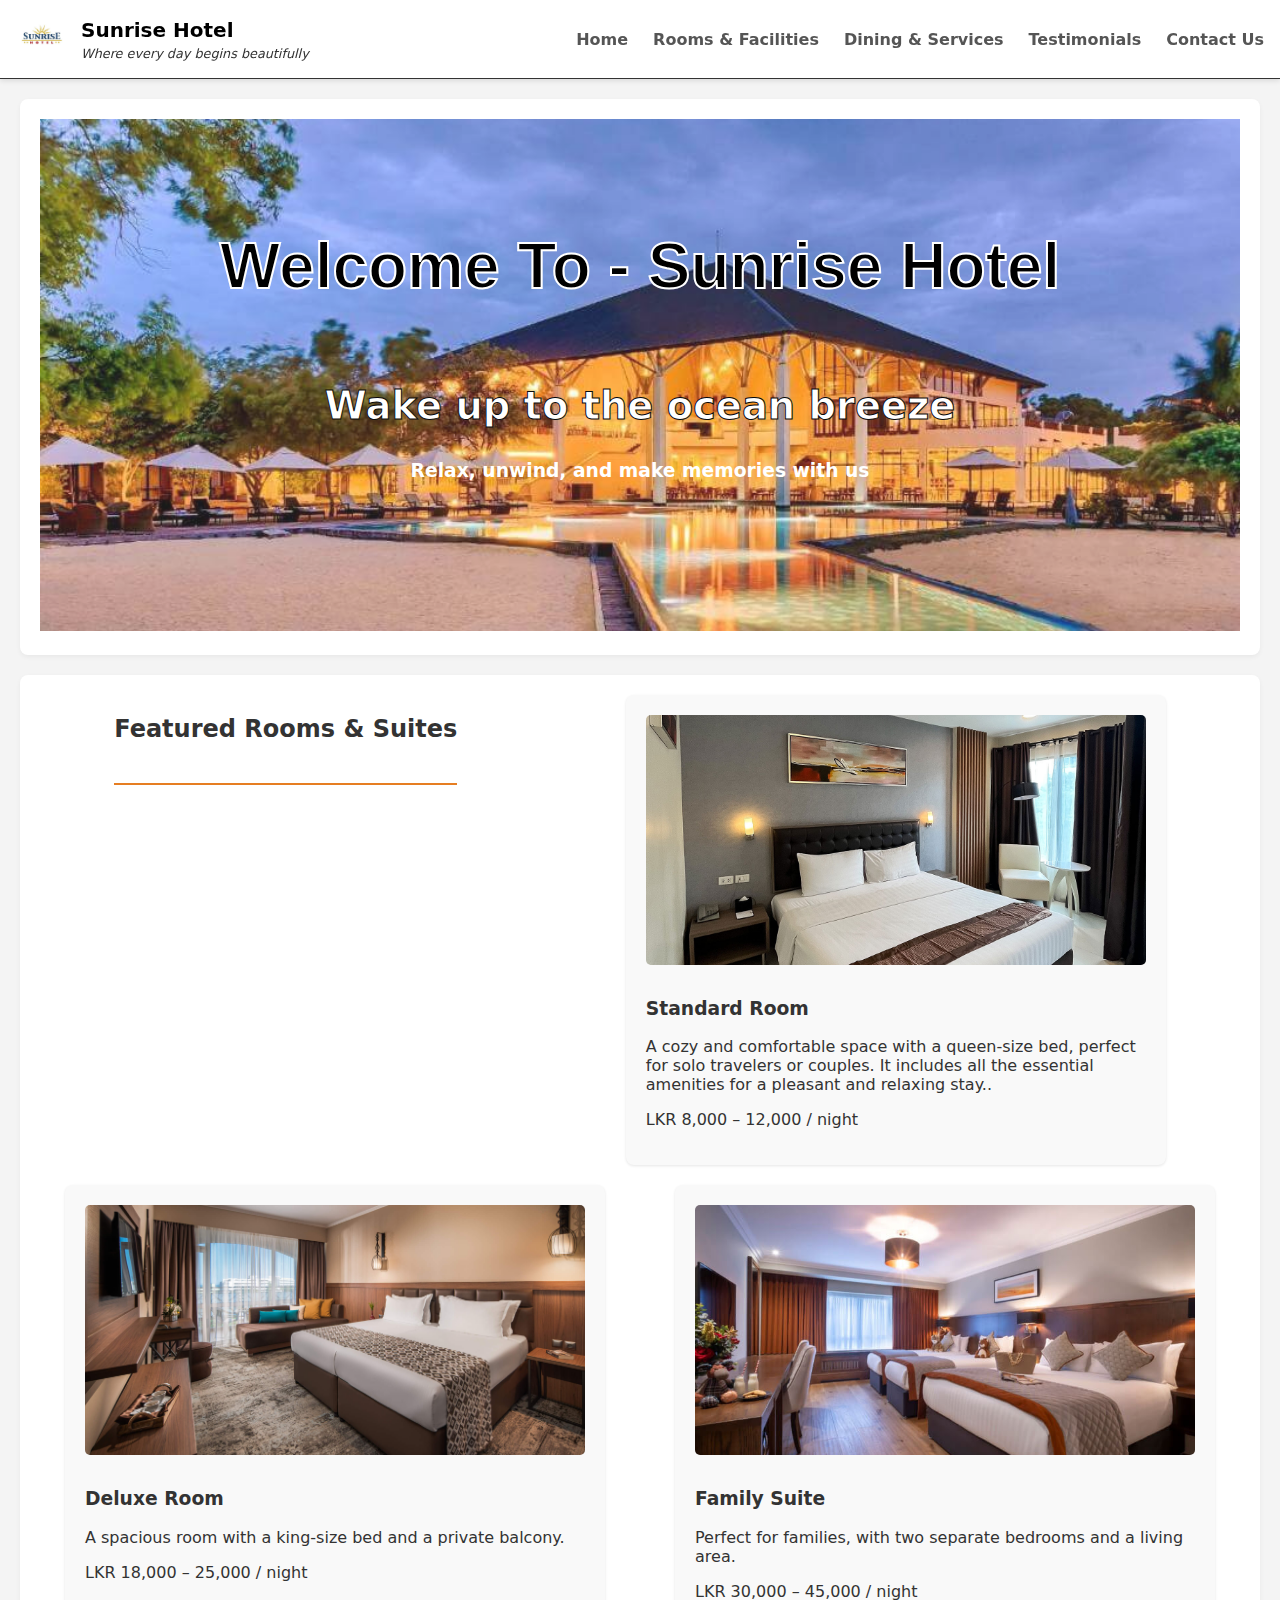
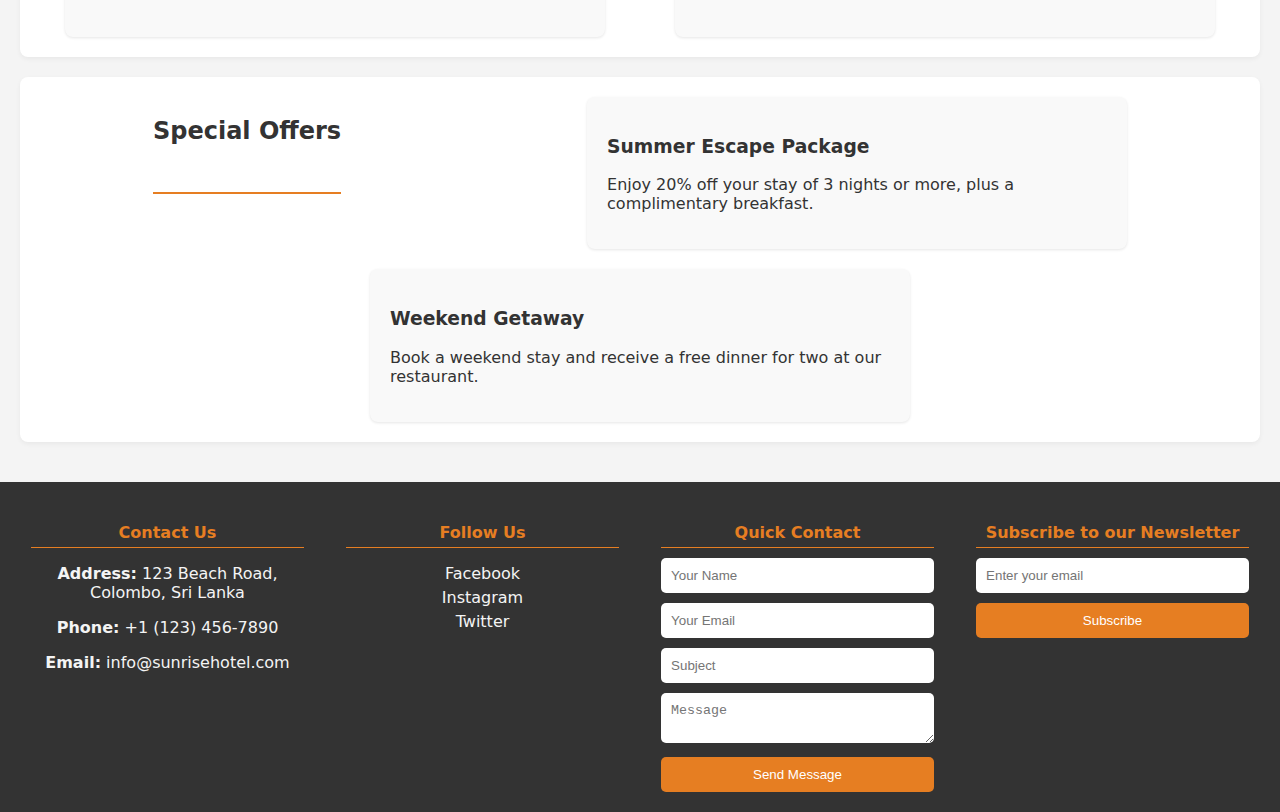
<file: index.html>
<!DOCTYPE html>
<html lang="en">

<head>
    <meta charset="UTF-8">
    <meta name="viewport" content="width=device-width, initial-scale=1">
    <title>Sunrise Hotel - Home</title>
    <link rel="stylesheet" href="css/style.css">
    <link rel="icon" href="images/logo.jpg">
</head>

<body>

    <!--Header Section-->

    <header>
        <div class="logo-container">
            <a href="index.html" aria-label="Sunrise Hotel home">
                <img src="images/logo.jpg" alt="Sunrise Hotel Logo" class="logo">
            </a>

            <div class="hotel-name">
                <h1>Sunrise Hotel</h1>
                <p class="slogan">Where every day begins beautifully</p>
            </div>

        </div>
        <nav class="navbar">

            <button class="menu-toggle" aria-label="Toggle navigation">☰</button>


            <ul id="nav-menu">

                <li><a href="index.html">Home</a></li>
                <li><a href="room.html">Rooms & Facilities</a></li>
                <li><a href="dining.html">Dining & Services</a></li>
                <li><a href="testimonials.html">Testimonials</a></li>
                <li><a href="contact.html">Contact Us</a></li>
            </ul>
        </nav>
    </header>

    <!--Hero Section-->

    <main>
        <section class="hero-banner">

            <img src="images/Hotel Background (1).jpg" alt="Hotel Background">
            <div class="hero-text">
                <h1>Welcome To - Sunrise Hotel</h1>
                <h2>Wake up to the ocean breeze</h2>
                <h3>Relax, unwind, and make memories with us</h3>

            </div>

        </section>

        <!--Featured Room Section-->

        <section class="featured-rooms">

            <h2 class="f1">Featured Rooms & Suites</h2>

            <div class="room-card">
                <img src="images/Standard Room.jpg" alt="Standrad Room">
                <h3>Standard Room</h3>
                <p>A cozy and comfortable space with a queen-size bed, perfect for solo travelers or couples. It
                    includes all the essential amenities for a pleasant and relaxing stay..</p>
                <p class="price">LKR 8,000 – 12,000 / night</p>
            </div>

            <div class="room-card">
                <img src="images/Dulux Room.jpg" alt="Deluxe Room">
                <h3>Deluxe Room</h3>
                <p>A spacious room with a king-size bed and a private balcony.</p>
                <p class="price">LKR 18,000 – 25,000 / night</p>
            </div>
            <div class="room-card">
                <img src="images/Family Room.jpg" alt="Family Suite">
                <h3>Family Suite</h3>
                <p>Perfect for families, with two separate bedrooms and a living area.</p>
                <p class="price"> LKR 30,000 – 45,000 / night </p>
            </div>

        </section>

        <!--Special Offers Section-->

        <section class="special-offers">
            <h2>Special Offers</h2>
            <div class="offer-card">
                <h3>Summer Escape Package</h3>
                <p>Enjoy 20% off your stay of 3 nights or more, plus a complimentary breakfast.</p>
            </div>
            <div class="offer-card">
                <h3>Weekend Getaway</h3>
                <p>Book a weekend stay and receive a free dinner for two at our restaurant.</p>
            </div>
        </section>
    </main>


    <script>
        document.querySelector(".menu-toggle").addEventListener("click", function () {
            document.getElementById("nav-menu").classList.toggle("show");
        });
    </script>


    <!--Footer Section-->

    <footer>
        <div class="footer-content">

            <!--Contact Us-->

            <div class="contact-info">
                <h4>Contact Us</h4>
                <p><strong>Address:</strong> 123 Beach Road, Colombo, Sri Lanka</p>
                <p><strong>Phone:</strong> +1 (123) 456-7890</p>
                <p><strong>Email:</strong> info@sunrisehotel.com</p>
            </div>

            <!--Social Medias-->

            <div class="social-media">
                <h4>Follow Us</h4>
                <ul>
                    <li><a href="#">Facebook</a></li>
                    <li><a href="#">Instagram</a></li>
                    <li><a href="#">Twitter</a></li>
                </ul>
            </div>

            <!--Quick Contact-->

            <div class="contact-form-footer">
                <h4>Quick Contact</h4>
                <form action="#" method="post">
                    <input type="text" name="name" placeholder="Your Name">
                    <input type="email" name="email" placeholder="Your Email">
                    <input type="text" name="subject" placeholder="Subject">
                    <textarea name="message" placeholder="Message"></textarea>
                    <button type="submit">Send Message</button>
                </form>
            </div>

            <!--Newsletter-->

            <div class="newsletter-section">
                <h4>Subscribe to our Newsletter</h4>
                <form action="#" method="post">
                    <input type="email" name="newsletter-email" placeholder="Enter your email">
                    <button type="submit">Subscribe</button>
                </form>
            </div>
        </div>
    </footer>
</body>

</html>
</file>
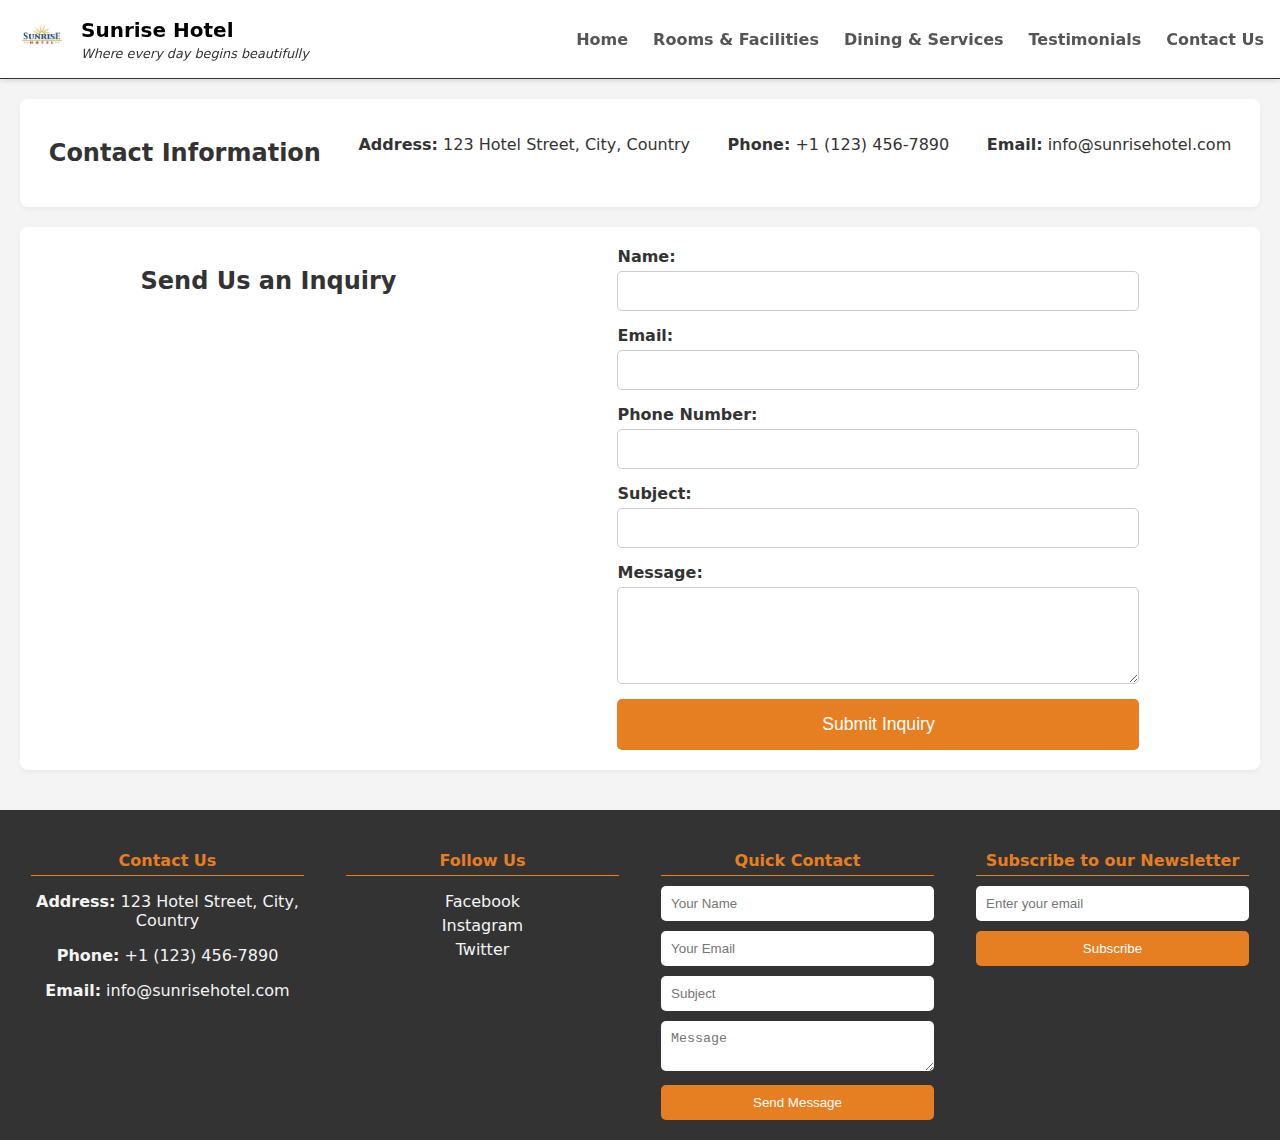
<file: contact.html>
<!DOCTYPE html>
<html lang="en">

<head>
    <meta charset="UTF-8">
    <meta name="viewport" content="width=device-width, initial-scale=1.0">
    <title>Contact Us - Sunrise Hotel</title>
    <link rel="stylesheet" href="css/style.css">
    <link rel="icon" href="images/logo.jpg">
</head>

<body>

    <!--Header Section-->

    <header>
        <div class="logo-container">
            <a href="index.html" aria-label="Sunrise Hotel home">
                <img src="images/logo.jpg" alt="Sunrise Hotel Logo" class="logo">
            </a>
            <div class="hotel-name">
                <h1>Sunrise Hotel</h1>
                <p class="slogan">Where every day begins beautifully</p>
            </div>
        </div>
        <nav class="navbar">

            <button class="menu-toggle" aria-label="Toggle navigation">☰</button>

            <ul id="nav-menu">

                <li><a href="index.html">Home</a></li>
                <li><a href="room.html">Rooms & Facilities</a></li>
                <li><a href="dining.html">Dining & Services</a></li>
                <li><a href="testimonials.html">Testimonials</a></li>
                <li><a href="contact.html">Contact Us</a></li>
            </ul>
        </nav>
    </header>

    <!--Contact Details Section-->

    <main>
        <section class="contact-details">
            <h2>Contact Information</h2>
            <p><strong>Address:</strong> 123 Hotel Street, City, Country</p>
            <p><strong>Phone:</strong> +1 (123) 456-7890</p>
            <p><strong>Email:</strong> info@sunrisehotel.com</p>
        </section>

        <section class="inquiry-form-section">
            <h2>Send Us an Inquiry</h2>
            <form action="#" method="post" class="inquiry-form">
                <div class="form-group">
                    <label for="name">Name:</label>
                    <input type="text" id="name" name="name" required>
                </div>
                <div class="form-group">
                    <label for="email">Email:</label>
                    <input type="email" id="email" name="email" required>
                </div>
                <div class="form-group">
                    <label for="phone">Phone Number:</label>
                    <input type="tel" id="phone" name="phone">
                </div>
                <div class="form-group">
                    <label for="subject">Subject:</label>
                    <input type="text" id="subject" name="subject" required>
                </div>
                <div class="form-group">
                    <label for="message">Message:</label>
                    <textarea id="message" name="message" rows="5" required></textarea>
                </div>
                <button type="submit" class="submit-btn">Submit Inquiry</button>
            </form>
        </section>
    </main>


    <script>
        document.querySelector(".menu-toggle").addEventListener("click", function () {
            document.getElementById("nav-menu").classList.toggle("show");
        });
    </script>


    <!--Footer Section-->

    <footer>

        <!--Contact Us-->

        <div class="footer-content">
            <div class="contact-info">
                <h4>Contact Us</h4>
                <p><strong>Address:</strong> 123 Hotel Street, City, Country</p>
                <p><strong>Phone:</strong> +1 (123) 456-7890</p>
                <p><strong>Email:</strong> info@sunrisehotel.com</p>
            </div>

            <!--Social Medias-->

            <div class="social-media">
                <h4>Follow Us</h4>
                <ul>
                    <li><a href="#">Facebook</a></li>
                    <li><a href="#">Instagram</a></li>
                    <li><a href="#">Twitter</a></li>
                </ul>
            </div>

            <!--Quick Contact-->

            <div class="contact-form-footer">
                <h4>Quick Contact</h4>
                <form action="#" method="post">
                    <input type="text" name="name" placeholder="Your Name">
                    <input type="email" name="email" placeholder="Your Email">
                    <input type="text" name="subject" placeholder="Subject">
                    <textarea name="message" placeholder="Message"></textarea>
                    <button type="submit">Send Message</button>
                </form>
            </div>

            <!--Newsletter-->

            <div class="newsletter-section">
                <h4>Subscribe to our Newsletter</h4>
                <form action="#" method="post">
                    <input type="email" name="newsletter-email" placeholder="Enter your email">
                    <button type="submit">Subscribe</button>
                </form>
            </div>
        </div>
    </footer>
</body>

</html>
</file>
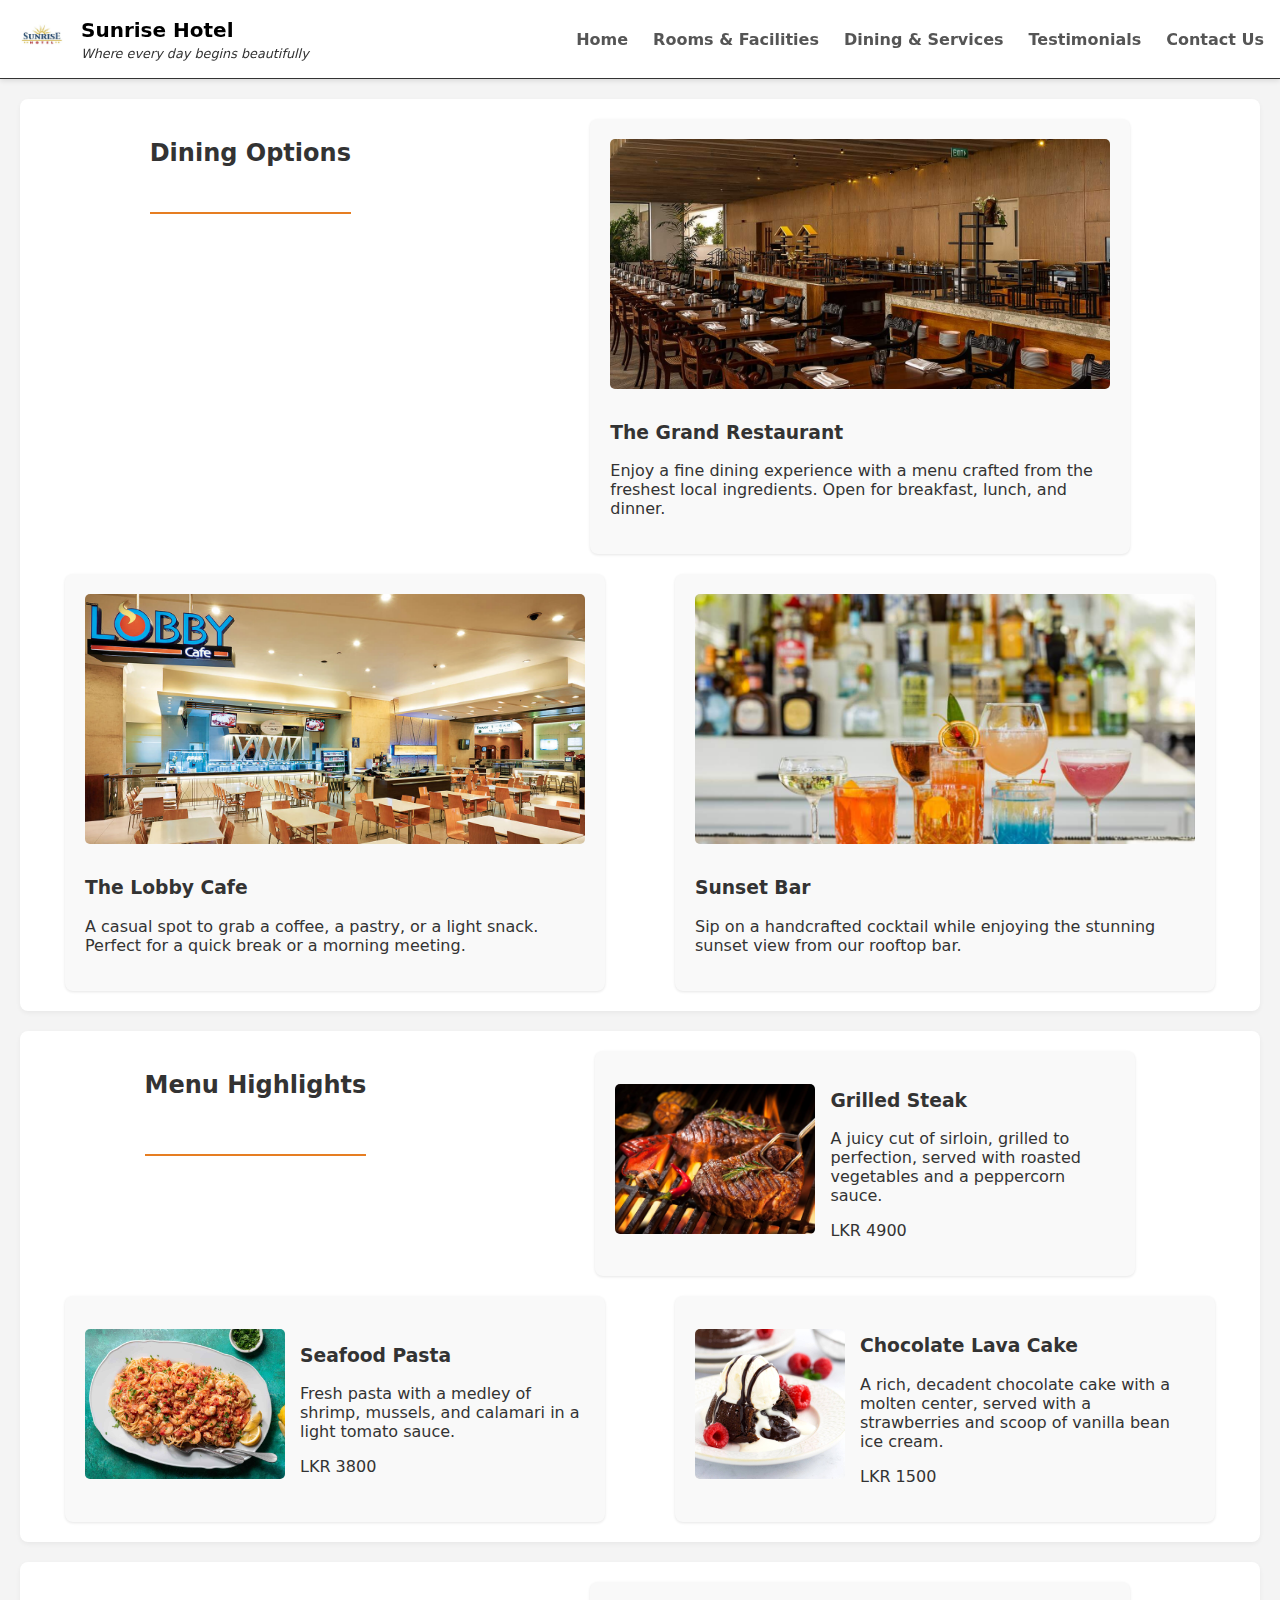
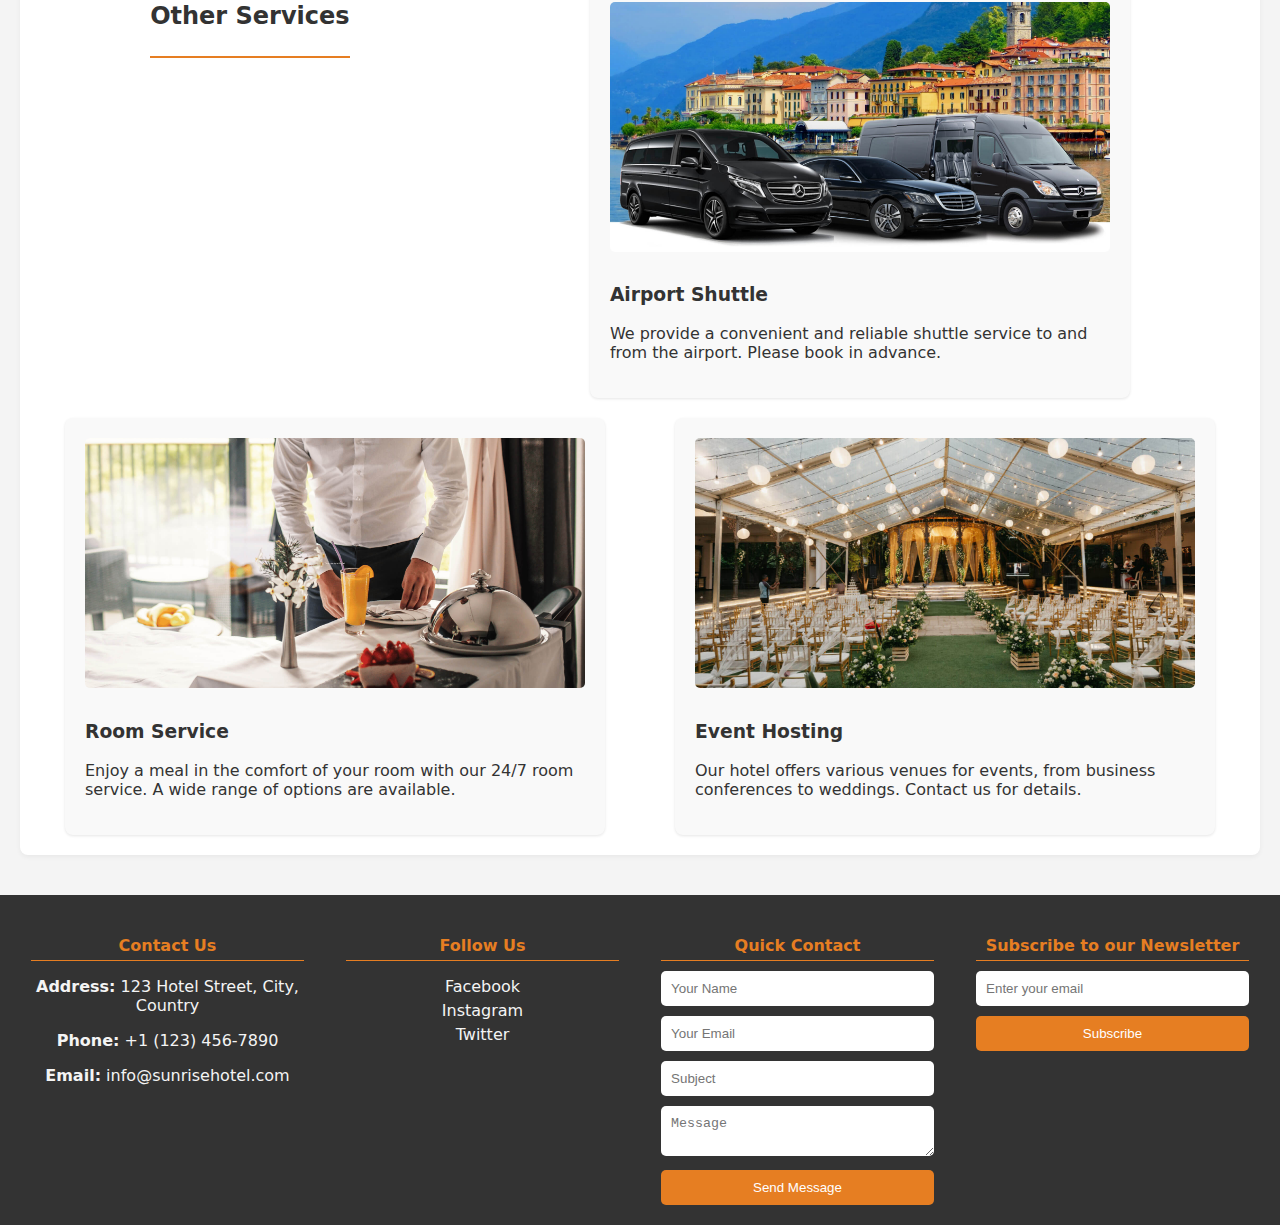
<file: dining.html>
<!DOCTYPE html>
<html lang="en">

<head>
    <meta charset="UTF-8">
    <meta name="viewport" content="width=device-width, initial-scale=1.0">
    <title>Dining & Services - Sunrise Hotel</title>
    <link rel="stylesheet" href="css/style.css">
    <link rel="icon" href="images/logo.jpg">
</head>

<body>

    <!--Header Section-->

    <header>
        <div class="logo-container">
            <a href="index.html" aria-label="Sunrise Hotel home">
                <img src="images/logo.jpg" alt="Sunrise Hotel Logo" class="logo">
            </a>
            <div class="hotel-name">
                <h1>Sunrise Hotel</h1>
                <p class="slogan">Where every day begins beautifully</p>
            </div>
        </div>

        <nav class="navbar">

            <button class="menu-toggle" aria-label="Toggle navigation">☰</button>

            <ul id="nav-menu">

                <li><a href="index.html">Home</a></li>
                <li><a href="room.html">Rooms & Facilities</a></li>
                <li><a href="dining.html">Dining & Services</a></li>
                <li><a href="testimonials.html">Testimonials</a></li>
                <li><a href="contact.html">Contact Us</a></li>
            </ul>
        </nav>
    </header>

    <!--Dining Options Section-->

    <main>
        <section class="dining-options">
            <h2>Dining Options</h2>

            <!--Restaurant Card-->

            <div class="dining-card">
                <img src="images/Restaurant 2 (1).jpg" alt="Restaurant">
                <h3>The Grand Restaurant</h3>
                <p>Enjoy a fine dining experience with a menu crafted from the freshest local ingredients. Open for
                    breakfast, lunch, and dinner.</p>
            </div>

            <!--Cafe Card-->

            <div class="dining-card">
                <img src="images/Loby Cafe (1).jpg" alt="Cafe">
                <h3>The Lobby Cafe</h3>
                <p>A casual spot to grab a coffee, a pastry, or a light snack. Perfect for a quick break or a morning
                    meeting.</p>
            </div>

            <!--Bar Card-->

            <div class="dining-card">
                <img src="images/Sunset Bar (1).jpg" alt="Bar">
                <h3>Sunset Bar</h3>
                <p>Sip on a handcrafted cocktail while enjoying the stunning sunset view from our rooftop bar.</p>
            </div>
        </section>

        <!--Menu Highlights Section-->

        <section class="menu-highlights">
            <h2>Menu Highlights</h2>

            <!--Grilled Steak Card-->

            <div class="menu-item">
                <img src="images/Grilled Steak (1).jpg" alt="Grilled Steak">
                <div class="item-details">
                    <h3>Grilled Steak</h3>
                    <p>A juicy cut of sirloin, grilled to perfection, served with roasted vegetables and a peppercorn
                        sauce.</p>
                    <p class="price">LKR 4900</p>
                </div>
            </div>

            <!--Seafood Pasta Card-->

            <div class="menu-item">
                <img src="images/Seafood Pasta (1).jpg" alt="Seafood Pasta">
                <div class="item-details">
                    <h3>Seafood Pasta</h3>
                    <p>Fresh pasta with a medley of shrimp, mussels, and calamari in a light tomato sauce.</p>
                    <p class="price">LKR 3800</p>
                </div>
            </div>

            <!--Lava Cake Card-->

            <div class="menu-item">
                <img src="images/Lava Cake (1).jpg" alt="Chocolate Lava Cake">
                <div class="item-details">
                    <h3>Chocolate Lava Cake</h3>
                    <p>A rich, decadent chocolate cake with a molten center, served with a strawberries and scoop of
                        vanilla bean ice
                        cream.</p>
                    <p class="price">LKR 1500</p>
                </div>
            </div>
        </section>

        <!--Other Services Section-->

        <section class="other-services">
            <h2>Other Services</h2>

            <!--Airport Shuttle Card-->

            <div class="service-card">
                <img src="images/Shuttle Service.jpg" alt="Airport Shuttle">
                <h3>Airport Shuttle</h3>
                <p>We provide a convenient and reliable shuttle service to and from the airport. Please book in advance.
                </p>
            </div>

            <!--Room Service Card-->

            <div class="service-card">
                <img src="images/Room Service.jpg" alt="Room Service">
                <h3>Room Service</h3>
                <p>Enjoy a meal in the comfort of your room with our 24/7 room service. A wide range of options are
                    available.</p>
            </div>

            <!--Event Hosting Card-->

            <div class="service-card">
                <img src="images/Event Hosting 1 (1).jpg" alt="Event Hosting">
                <h3>Event Hosting</h3>
                <p>Our hotel offers various venues for events, from business conferences to weddings. Contact us for
                    details.</p>
            </div>
        </section>
    </main>

     <script>
        document.querySelector(".menu-toggle").addEventListener("click", function () {
            document.getElementById("nav-menu").classList.toggle("show");
        });
    </script>

    <!--Footer Section-->

    <footer>
        <div class="footer-content">

            <!--Contact Us-->

            <div class="contact-info">
                <h4>Contact Us</h4>
                <p><strong>Address:</strong> 123 Hotel Street, City, Country</p>
                <p><strong>Phone:</strong> +1 (123) 456-7890</p>
                <p><strong>Email:</strong> info@sunrisehotel.com</p>
            </div>

            <!--Social Medias-->

            <div class="social-media">
                <h4>Follow Us</h4>
                <ul>
                    <li><a href="#">Facebook</a></li>
                    <li><a href="#">Instagram</a></li>
                    <li><a href="#">Twitter</a></li>
                </ul>
            </div>

            <!--Quick Contact-->

            <div class="contact-form-footer">
                <h4>Quick Contact</h4>
                <form action="#" method="post">
                    <input type="text" name="name" placeholder="Your Name">
                    <input type="email" name="email" placeholder="Your Email">
                    <input type="text" name="subject" placeholder="Subject">
                    <textarea name="message" placeholder="Message"></textarea>
                    <button type="submit">Send Message</button>
                </form>
            </div>

            <!--Newsletter-->

            <div class="newsletter-section">
                <h4>Subscribe to our Newsletter</h4>
                <form action="#" method="post">
                    <input type="email" name="newsletter-email" placeholder="Enter your email">
                    <button type="submit">Subscribe</button>
                </form>
            </div>
        </div>
    </footer>
</body>

</html>
</file>
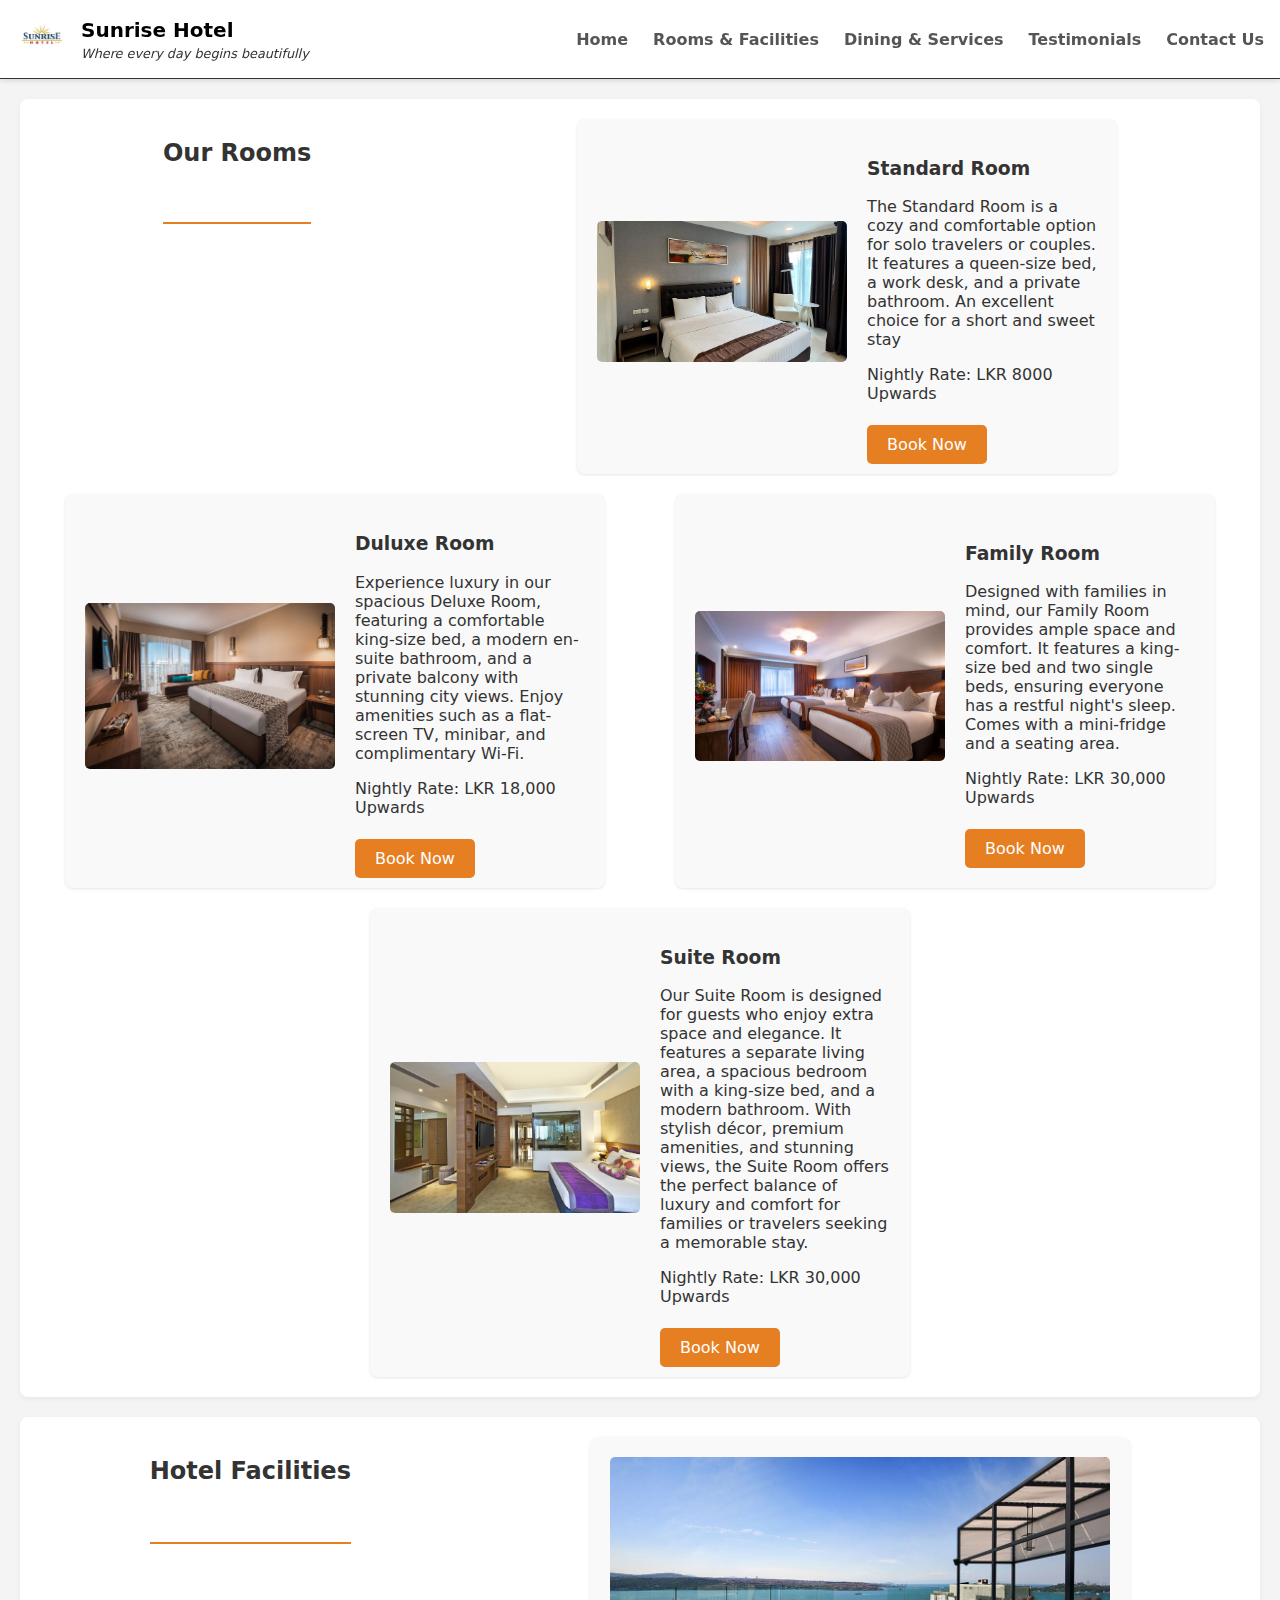
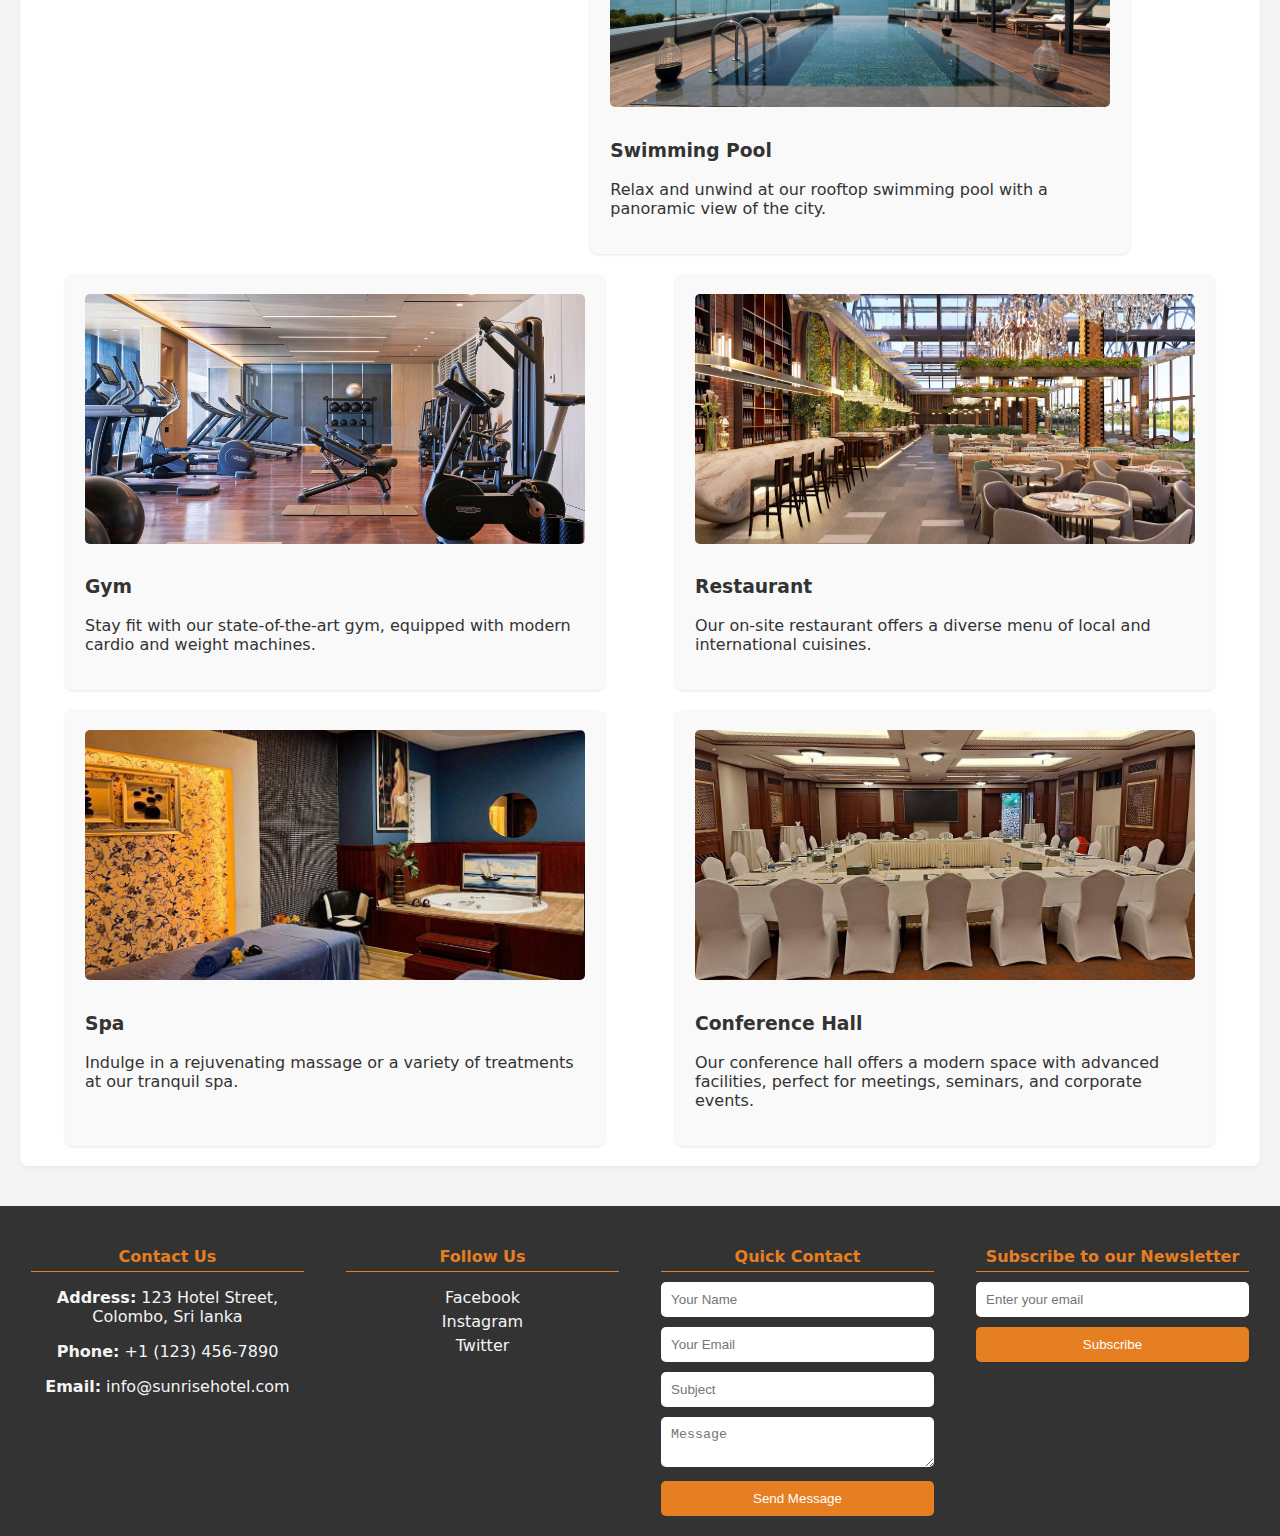
<file: room.html>
<!DOCTYPE html>
<html lang="en">

<head>
    <meta charset="UTF-8">
    <meta name="viewport" content="width=device-width, initial-scale=1.0">
    <title>Rooms & Facilities - Sunrise Hotel</title>
    <link rel="stylesheet" href="css/style.css">
    <link rel="icon" href="images/logo.jpg">
</head>

<body>

<!--Header Section-->

    <header>
        <div class="logo-container">
            <a href="index.html" aria-label="Sunrise Hotel home">
                <img src="images/logo.jpg" alt="Sunrise Hotel Logo" class="logo">
            </a>
            <div class="hotel-name">
                <h1>Sunrise Hotel</h1>
                <p class="slogan">Where every day begins beautifully</p>
            </div>

        </div>

        <nav class="navbar">

             <button class="menu-toggle" aria-label="Toggle navigation">☰</button>

            <ul id="nav-menu">
                
                <li><a href="index.html">Home</a></li>
                <li><a href="room.html">Rooms & Facilities</a></li>
                <li><a href="dining.html">Dining & Services</a></li>
                <li><a href="testimonials.html">Testimonials</a></li>
                <li><a href="contact.html">Contact Us</a></li>
            </ul>
        </nav>
    </header>


<!--Our Rooms Section-->

    <main>

        <!--Standard Room Card-->

        <section class="room-types">
            <h2>Our Rooms</h2>
            <div class="room-details-card">
                <img src="images/Standard Room.jpg" alt="Standard Room">
                <div class="room-info">
                    <h3>Standard Room</h3>
                    <p>The Standard Room is a cozy and comfortable option for solo travelers or couples. It features a
                        queen-size bed, a work desk, and a private bathroom. An excellent choice for a short and sweet
                        stay</p>
                    <p class="rate">Nightly Rate: LKR 8000 Upwards</p>
                    <a href="contact.html" class="book-now-btn">Book Now</a>
                </div>
            </div>

            <!--Duluxe Room Card-->

            <div class="room-details-card">
                <img src="images/Dulux Room.jpg" alt="Duluxe Room">
                <div class="room-info">
                    <h3>Duluxe Room </h3>
                    <p>Experience luxury in our spacious Deluxe Room, featuring a comfortable king-size bed, a modern
                        en-suite bathroom, and a private balcony with stunning city views. Enjoy amenities such as a
                        flat-screen TV, minibar, and complimentary Wi-Fi.</p>
                    <p class="rate">Nightly Rate: LKR 18,000 Upwards</p>
                    <a href="contact.html" class="book-now-btn">Book Now</a>
                </div>
            </div>

            <!--Family Room Card-->

            <div class="room-details-card">
                <img src="images/Family Room.jpg" alt="Family Room">
                <div class="room-info">
                    <h3>Family Room</h3>
                    <p>Designed with families in mind, our Family Room provides ample space and comfort. It features a
                        king-size bed and two single beds, ensuring everyone has a restful night's sleep. Comes with a
                        mini-fridge and a seating area.</p>
                    <p class="rate">Nightly Rate: LKR 30,000 Upwards</p>
                    <a href="contact.html" class="book-now-btn">Book Now</a>
                </div>
            </div>

            <!--Suite Room Card-->

            <div class="room-details-card">
                <img src="images/Suite Room (1).jpg" alt="Suite Room">
                <div class="room-info">
                    <h3>Suite Room</h3>
                    <p>Our Suite Room is designed for guests who enjoy extra space and elegance. It features a separate
                        living area, a spacious bedroom with a king-size bed, and a modern bathroom. With stylish décor,
                        premium amenities, and stunning views, the Suite Room offers the perfect balance of luxury and
                        comfort for families or travelers seeking a memorable stay.</p>
                    <p class="rate">Nightly Rate: LKR 30,000 Upwards</p>
                    <a href="contact.html" class="book-now-btn">Book Now</a>
                </div>
            </div>
        </section>

<!--Facilitites Section-->

            <!--Swimming Pool Card-->

        <section class="facilities">
            <h2>Hotel Facilities</h2>
            <div class="facility-card">
                <img src="images/Swimming Pool (1).jpg" alt="Swimming Pool">
                <h3>Swimming Pool</h3>
                <p>Relax and unwind at our rooftop swimming pool with a panoramic view of the city.</p>
            </div>

           <!--Gym Card-->

            <div class="facility-card">
                <img src="images/Gym (1).jpg" alt="Gym">
                <h3>Gym</h3>
                <p>Stay fit with our state-of-the-art gym, equipped with modern cardio and weight machines.</p>
            </div>

            <!--Restaurant Card-->

            <div class="facility-card">
                <img src="images/Restaurant (1).jpg" alt="Restaurant">
                <h3>Restaurant</h3>
                <p>Our on-site restaurant offers a diverse menu of local and international cuisines.</p>
            </div>

            <!--Spa Card-->

            <div class="facility-card">
                <img src="images/Spa (1).jpg" alt="Spa">
                <h3>Spa</h3>
                <p>Indulge in a rejuvenating massage or a variety of treatments at our tranquil spa.</p>
            </div>

            <div class="facility-card">
                <img src="images/Conference Hall (1).jpg" alt="Conference Hall">
                <h3>Conference Hall</h3>
                <p>Our conference hall offers a modern space with advanced facilities, perfect for meetings, seminars, and corporate events.</p>
            </div>
        </section>
    </main>


    <script>
        document.querySelector(".menu-toggle").addEventListener("click", function () {
            document.getElementById("nav-menu").classList.toggle("show");
        });
    </script>

<!--Footer Section-->

    <footer>

        <!--Contact Us-->

        <div class="footer-content">
            <div class="contact-info">
                <h4>Contact Us</h4>
                <p><strong>Address:</strong> 123 Hotel Street, Colombo, Sri lanka</p>
                <p><strong>Phone:</strong> +1 (123) 456-7890</p>
                <p><strong>Email:</strong> info@sunrisehotel.com</p>
            </div>

        <!--Social Medias-->

            <div class="social-media">
                <h4>Follow Us</h4>
                <ul>
                    <li><a href="#">Facebook</a></li>
                    <li><a href="#">Instagram</a></li>
                    <li><a href="#">Twitter</a></li>
                </ul>
            </div>

         <!--Quick Contact-->

            <div class="contact-form-footer">
                <h4>Quick Contact</h4>
                <form action="#" method="post">
                    <input type="text" name="name" placeholder="Your Name">
                    <input type="email" name="email" placeholder="Your Email">
                    <input type="text" name="subject" placeholder="Subject">
                    <textarea name="message" placeholder="Message"></textarea>
                    <button type="submit">Send Message</button>
                </form>
            </div>

         <!--Newsletter-->

            <div class="newsletter-section">
                <h4>Subscribe to our Newsletter</h4>
                <form action="#" method="post">
                    <input type="email" name="newsletter-email" placeholder="Enter your email">
                    <button type="submit">Subscribe</button>
                </form>
            </div>
        </div>
    </footer>
</body>

</html>
</file>
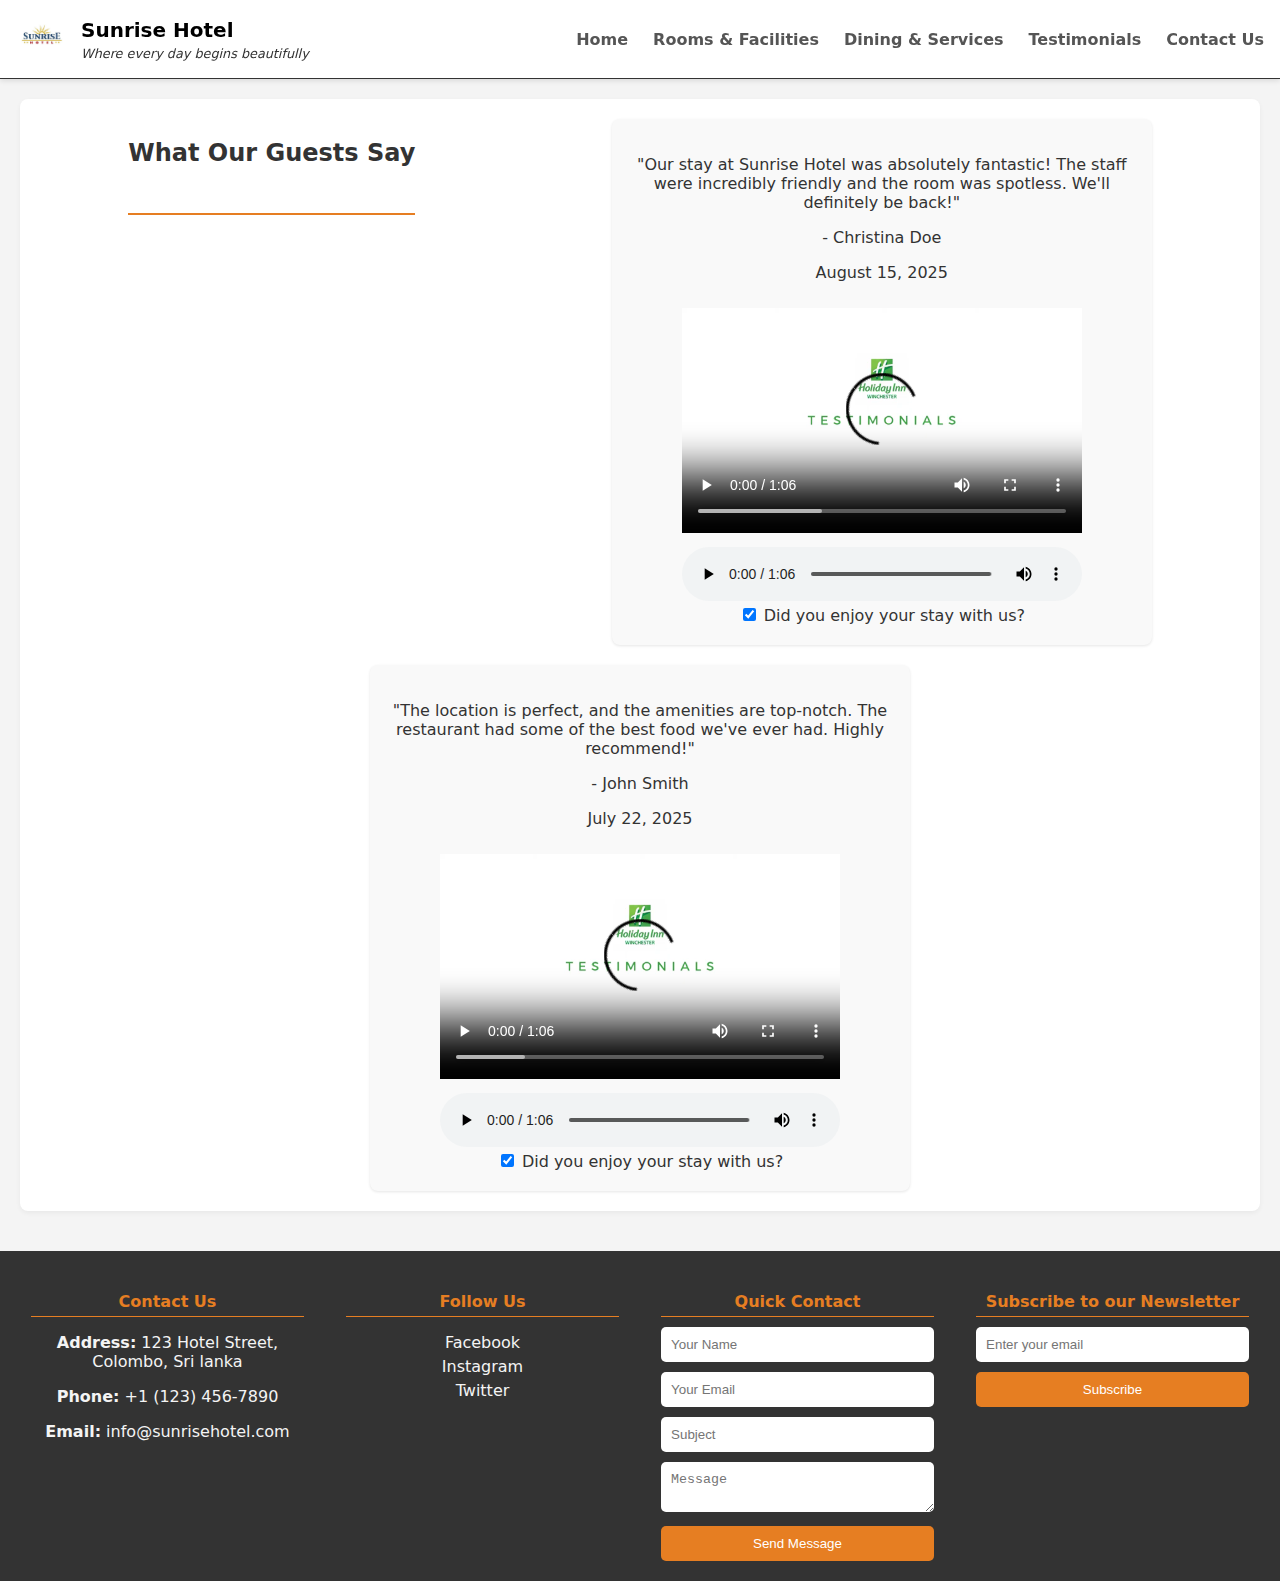
<file: testimonials.html>
<!DOCTYPE html>
<html lang="en">

<head>
    <meta charset="UTF-8">
    <meta name="viewport" content="width=device-width, initial-scale=1.0">
    <title>Testimonials - Sunrise Hotel</title>
    <link rel="stylesheet" href="css/style.css">
    <link rel="icon" href="images/logo.jpg">
</head>

<body>

<!--Header Section-->

    <header>
        <div class="logo-container">
            <a href="index.html" aria-label="Sunrise Hotel home">
                <img src="images/logo.jpg" alt="Sunrise Hotel Logo" class="logo">
            </a>
            <div class="hotel-name">
                <h1>Sunrise Hotel</h1>
                <p class="slogan">Where every day begins beautifully</p>
            </div>
        </div>
        <nav class="navbar">

             <button class="menu-toggle" aria-label="Toggle navigation">☰</button>


            <ul  id="nav-menu">
                
                <li><a href="index.html">Home</a></li>
                <li><a href="room.html">Rooms & Facilities</a></li>
                <li><a href="dining.html">Dining & Services</a></li>
                <li><a href="testimonials.html">Testimonials</a></li>
                <li><a href="contact.html">Contact Us</a></li>
            </ul>
        </nav>
    </header>

<!--Testimonials Section-->

    <main>
        <section class="testimonials">
            <h2>What Our Guests Say</h2>

            <!--First Card-->

            <div class="testimonial-card">
                <div class="testimonial-content">
                    <p class="review-text">"Our stay at Sunrise Hotel was absolutely fantastic! The staff were
                        incredibly friendly and the room was spotless. We'll definitely be back!"</p>
                    <p class="customer-name">- Christina Doe</p>
                    <p class="testimonial-date">August 15, 2025</p>
                    <video controls>
                        <source src="videos/Testimonial Video.mp4" type="video/mp4">
                        Your browser does not support the video tag.
                    </video>
                    <audio controls>
                        <source src="audios/Testimonial Audio.mp3" type="audio/mpeg">
                        Your browser does not support the audio element.
                    </audio>
                    <div class="stay-enjoyment">
                        <input type="checkbox" id="enjoy-stay1" name="enjoy-stay" checked>
                        <label for="enjoy-stay1">Did you enjoy your stay with us?</label>
                    </div>
                </div>
            </div>

            <!--Second Card-->

            <div class="testimonial-card">
                <div class="testimonial-content">
                    <p class="review-text">"The location is perfect, and the amenities are top-notch. The restaurant had
                        some of the best food we've ever had. Highly recommend!"</p>
                    <p class="customer-name">- John Smith</p>
                    <p class="testimonial-date">July 22, 2025</p>
                    <video controls>
                        <source src="videos/Testimonial Video.mp4" type="video/mp4">
                        Your browser does not support the video tag.
                    </video>
                    <audio controls>
                        <source src="audios/Testimonial Audio.mp3" type="audio/mpeg">
                        Your browser does not support the audio element.
                    </audio>
                    <div class="stay-enjoyment">
                        <input type="checkbox" id="enjoy-stay2" name="enjoy-stay" checked>
                        <label for="enjoy-stay2">Did you enjoy your stay with us?</label>
                    </div>
                </div>
            </div>
        </section>
    </main>

    <script>
        document.querySelector(".menu-toggle").addEventListener("click", function () {
            document.getElementById("nav-menu").classList.toggle("show");
        });
    </script>

<!--Footer Section-->

    <footer>
        <div class="footer-content">

            <!--Contact Us-->

            <div class="contact-info">
                <h4>Contact Us</h4>
                <p><strong>Address:</strong> 123 Hotel Street, Colombo, Sri lanka</p>
                <p><strong>Phone:</strong> +1 (123) 456-7890</p>
                <p><strong>Email:</strong> info@sunrisehotel.com</p>
            </div>

            <!--Social Medias-->

            <div class="social-media">
                <h4>Follow Us</h4>
                <ul>
                    <li><a href="#">Facebook</a></li>
                    <li><a href="#">Instagram</a></li>
                    <li><a href="#">Twitter</a></li>
                </ul>
            </div>

            <!--Quick Contact-->

            <div class="contact-form-footer">
                <h4>Quick Contact</h4>
                <form action="#" method="post">
                    <input type="text" name="name" placeholder="Your Name">
                    <input type="email" name="email" placeholder="Your Email">
                    <input type="text" name="subject" placeholder="Subject">
                    <textarea name="message" placeholder="Message"></textarea>
                    <button type="submit">Send Message</button>
                </form>
            </div>

            <!--Newsletter-->
            
            <div class="newsletter-section">
                <h4>Subscribe to our Newsletter</h4>
                <form action="#" method="post">
                    <input type="email" name="newsletter-email" placeholder="Enter your email">
                    <button type="submit">Subscribe</button>
                </form>
            </div>
        </div>
    </footer>
</body>

</html>
</file>
<file: css/style.css>
:root {
    --bg: #fff;
    --text: #111;
    --muted: #666;
    --brand: #f59f00;
    --brand-2: #ffec99;
    --border: #e9ecef;
}





body {
    font-family: system-ui, -apple-system, BlinkMacSystemFont, 'Segoe UI', Roboto, Oxygen, Ubuntu, Cantarell, 'Open Sans', 'Helvetica Neue', sans-serif;
    margin: 0;
    padding: 0;
    background-color: #f4f4f4;
    color: #333;
}

/* header section */

header {
    background-color: #fff;
    padding: .75rem 1rem;
    border-bottom: 1px solid;
    justify-content: space-between;
    display: flex;
    align-items: center;
    box-shadow: 0 2px 5px rgba(0, 0, 0, 0.1);
    position: sticky;
    top: 0;
    z-index: 1000;
}

.logo-container {
    display: flex;
    align-items: center;


}

.logo {
    width: 50px;
    height: 50px;
    margin-right: 15px;
}

.slogan {
    font-style: italic;
    font-size: .8rem;
    margin: 0;
    margin-top: 4px;
    font-family: system-ui, -apple-system, BlinkMacSystemFont, 'Segoe UI', Roboto, Oxygen, Ubuntu, Cantarell, 'Open Sans', 'Helvetica Neue', sans-serif;

}

header h1 {
    margin: 0;
    color: black;
    font-family: system-ui, -apple-system, BlinkMacSystemFont, 'Segoe UI', Roboto, Oxygen, Ubuntu, Cantarell, 'Open Sans', 'Helvetica Neue', sans-serif;
    font-size: 1.25rem;
}

/*navigation bar*/

.navbar ul {
    list-style: none;
    margin: 0;
    padding: 0;
    display: flex;

}

.navbar li {
    margin-left: 25px;
}

.navbar a {
    text-decoration: none;
    color: #555;
    font-weight: bold;
    transition: color 0.3s;
}

.navbar a:hover {
    color: #e67e22;
}

.menu-toggle {
    display: none;
}


/*main content*/

main {
    padding: 20px;
}

section {
    background-color: #fff;
    padding: 20px;
    margin-bottom: 20px;
    border-radius: 8px;
    box-shadow: 0 2px 5px rgba(0, 0, 0, 0.05);
}

/*hero section*/

.hero-text {
    position: absolute;
    inset: auto 0 10% 0;
    text-align: center;
    margin-bottom: 100px;
    font-size: 1rem;
    color: rgb(255, 255, 255);

}

.hero-text h2 {
    color: rgb(255, 255, 255);
    font-size: clamp(1.5rem, 3vw, 2.6rem);
    font-family: system-ui, -apple-system, BlinkMacSystemFont, 'Segoe UI', Roboto, Oxygen, Ubuntu, Cantarell, 'Open Sans', 'Helvetica Neue', sans-serif;
    -webkit-text-stroke: 1px rgb(11, 10, 10);
}

.f1 {
    border-bottom: 2px solid #e67e22;
    margin-bottom: 380px;


}

.hero-banner {
    position: relative;
    background-size: cover;

}

.hero-banner h1 {
    font-size: 4rem;
    margin-bottom: 80px;
    color: black;
    text-shadow: #333;
    -webkit-text-stroke: 2px rgb(255, 255, 255);
    font-family: 'Franklin Gothic Medium', 'Arial Narrow', Arial, sans-serif;

}

.hero-banner img {
    width: 100%;
    height: clamp(280px, 40vw, 520px);
    object-fit: cover;
    opacity: 90%;
    background-size: cover;



}

.hero-banner.hero-text {
    font-size: 3em;
    text-shadow: 2px 2px 4px rgba(0, 0, 0, 0.5);
    border-bottom: none;
    position: absolute;
    inset: auto 0 10% 0;
    text-align: center;
    justify-content: center;
    margin-bottom: 50px;
}

/*other sections*/

.featured-rooms,
.special-offers,
.room-types,
.facilities,
.dining-options,
.menu-highlights,
.other-services,
.testimonials,
.contact-details,
.inquiry-form-section {
    display: flex;
    flex-wrap: wrap;
    justify-content: space-around;
    gap: 20px;

}

/*section headings*/

.dining-options h2 {
    border-bottom: 2px solid #e67e22;
    margin-bottom: 340px;

}

.menu-highlights h2 {
    border-bottom: 2px solid #e67e22;
    margin-bottom: 120px;


}

.other-services h2 {
    border-bottom: 2px solid #e67e22;
    margin-bottom: 340px;

}

.room-types h2 {
    border-bottom: 2px solid #e67e22;
    margin-bottom: 250px;

}

.facilities h2 {
    border-bottom: 2px solid #e67e22;
    margin-bottom: 310px;

}

/*cards*/

.room-card,
.offer-card,
.room-details-card,
.facility-card,
.dining-card,
.menu-item,
.service-card,
.testimonial-card {
    background-color: #f9f9f9;
    padding: 20px;
    border-radius: 8px;
    box-shadow: 0 1px 3px rgba(0, 0, 0, 0.1);
    flex-basis: 45%;
    box-sizing: border-box;
}

.rate {
    margin-bottom: 2rem;
}



.room-card img,
.room-details-card img,
.facility-card img,
.dining-card img,
.menu-item img,
.service-card img {
    width: 100%;
    height: 250px;
    object-fit: cover;
    border-radius: 5px;
    margin-bottom: 10px;
}

.room-details-card {
    display: flex;
    gap: 20px;
    align-items: center;
}

.room-details-card img {
    width: 50%;
    height: auto;
}

.special-offers h2 {
    border-bottom: 2px solid #e67e22;
    margin-bottom: 55px;

}


/*book now btn*/


.book-now-btn {
    background-color: #e67e22;
    color: white;
    padding: 10px 20px;
    border: none;
    border-radius: 5px;
    cursor: pointer;
    font-size: 1em;
    margin-top: 10px;
    transition: background-color 0.3s;
    text-decoration: none;
}

.book-now-btn:hover {
    background-color: #d35400;
}

/*menu items*/

.menu-item {
    display: flex;
    align-items: center;
    gap: 15px;
}

.menu-item img {
    width: 200px;
    height: 150px;
    object-fit: cover;
}

/*testimonials*/

.testimonial-card {
    width: 100%;
    box-sizing: border-box;
    text-align: center;
}

.testimonial-card video,
.testimonial-card audio {
    width: 100%;
    max-width: 400px;
    margin-top: 10px;
}

.testimonials h2 {
    border-bottom: 2px solid #e67e22;
    margin-bottom: 430px;
}

/*inquiry form*/

.inquiry-form {
    display: flex;
    flex-direction: column;
    gap: 15px;
}

.inquiry-form .form-group {
    display: flex;
    flex-direction: column;
}

.inquiry-form label {
    font-weight: bold;
    margin-bottom: 5px;
}

.inquiry-form input,
.inquiry-form textarea {
    padding: 10px;
    border: 1px solid #ccc;
    border-radius: 5px;
    font-size: 1em;
    width: 500px;
}

/*submit btn*/

.submit-btn {
    background-color: #e67e22;
    color: white;
    padding: 15px;
    border: none;
    border-radius: 5px;
    cursor: pointer;
    font-size: 1.1em;
    transition: background-color 0.3s;
}

.submit-btn:hover {
    background-color: #d35400;
}

/*footer section*/

footer {
    background-color: #333;
    color: #f4f4f4;
    padding: 20px;
    text-align: center;
}

.footer-content {
    display: flex;
    justify-content: space-around;
    flex-wrap: wrap;
    gap: 20px;
}

.contact-info,
.social-media,
.contact-form-footer,
.newsletter-section {
    flex-basis: 22%;
    min-width: 200px;
}

footer h4 {
    color: #e67e22;
    border-bottom: 1px solid #e67e22;
    padding-bottom: 5px;
    margin-bottom: 10px;
}

.social-media ul {
    list-style: none;
    padding: 0;
}

.social-media li {
    margin-bottom: 5px;
}

.social-media a {
    color: #f4f4f4;
    text-decoration: none;
    transition: color 0.3s;
}

.social-media a:hover {
    color: #e67e22;
}

.contact-form-footer input,
.contact-form-footer textarea,
.newsletter-section input {
    width: calc(100% - 20px);
    padding: 10px;
    margin-bottom: 10px;
    border: none;
    border-radius: 5px;
}

.contact-form-footer button,
.newsletter-section button {
    width: 100%;
    padding: 10px;
    border: none;
    border-radius: 5px;
    background-color: #e67e22;
    color: white;
    cursor: pointer;
    transition: background-color 0.3s;
}

.contact-form-footer button:hover,
.newsletter-section button:hover {
    background-color: #d35400;
}


/* MOBILE RESPONSIVE STYLES */

@media (max-width: 992px) {

    .room-card,
    .offer-card,
    .room-details-card,
    .facility-card,
    .dining-card,
    .menu-item,
    .service-card,
    .testimonial-card {
        flex-basis: 100%;
        flex-wrap: wrap;

    }

    .room-details-card {
        flex-direction: column;

    }

    .room-details-card img {
        width: 100%;
    }

    .inquiry-form input,
    .inquiry-form textarea {
        width: 100%;
    }
}

@media (max-width: 768px) {

    /* Header & Navbar */
    header {
        flex-wrap: wrap;
    }

    .navbar ul {
        display: none;
        flex-direction: column;
        gap: 10px;
        background: #fff;
        padding: 10px;
        border: 1px solid #ddd;
        position: absolute;
        top: 60px;
        right: 10px;
        border-radius: 6px;
    }

    .navbar ul.show {
        display: flex;
    }

    .navbar li {
        margin-left: 0;
    }

    .menu-toggle {
        display: block;
        font-size: 24px;
        border: none;
        background: none;
        cursor: pointer;
        color: #333;
    }

    /* Hero text scaling */
    .hero-text h1 {
        font-size: 2rem;
    }

    .hero-text h2 {
        font-size: 1.3rem;
    }

    .hero-text h3 {
        font-size: 1rem;
    }

    /* Footer layout */
    .footer-content {
        flex-direction: column;
        align-items: center;
    }

    .contact-info,
    .social-media,
    .contact-form-footer,
    .newsletter-section {
        flex-basis: 100%;
        max-width: 400px;
    }
}

@media (max-width: 480px) {

    /* Make text more compact */
    header h1 {
        font-size: 1rem;
    }

    .slogan {
        font-size: 0.7rem;
    }

    .hero-text h1 {
        font-size: 1.5rem;
    }

    section {
        padding: 15px;

    }

    .room-card img,
    .facility-card img,
    .dining-card img,
    .menu-item img {
        height: auto;
    }
}
</file>
